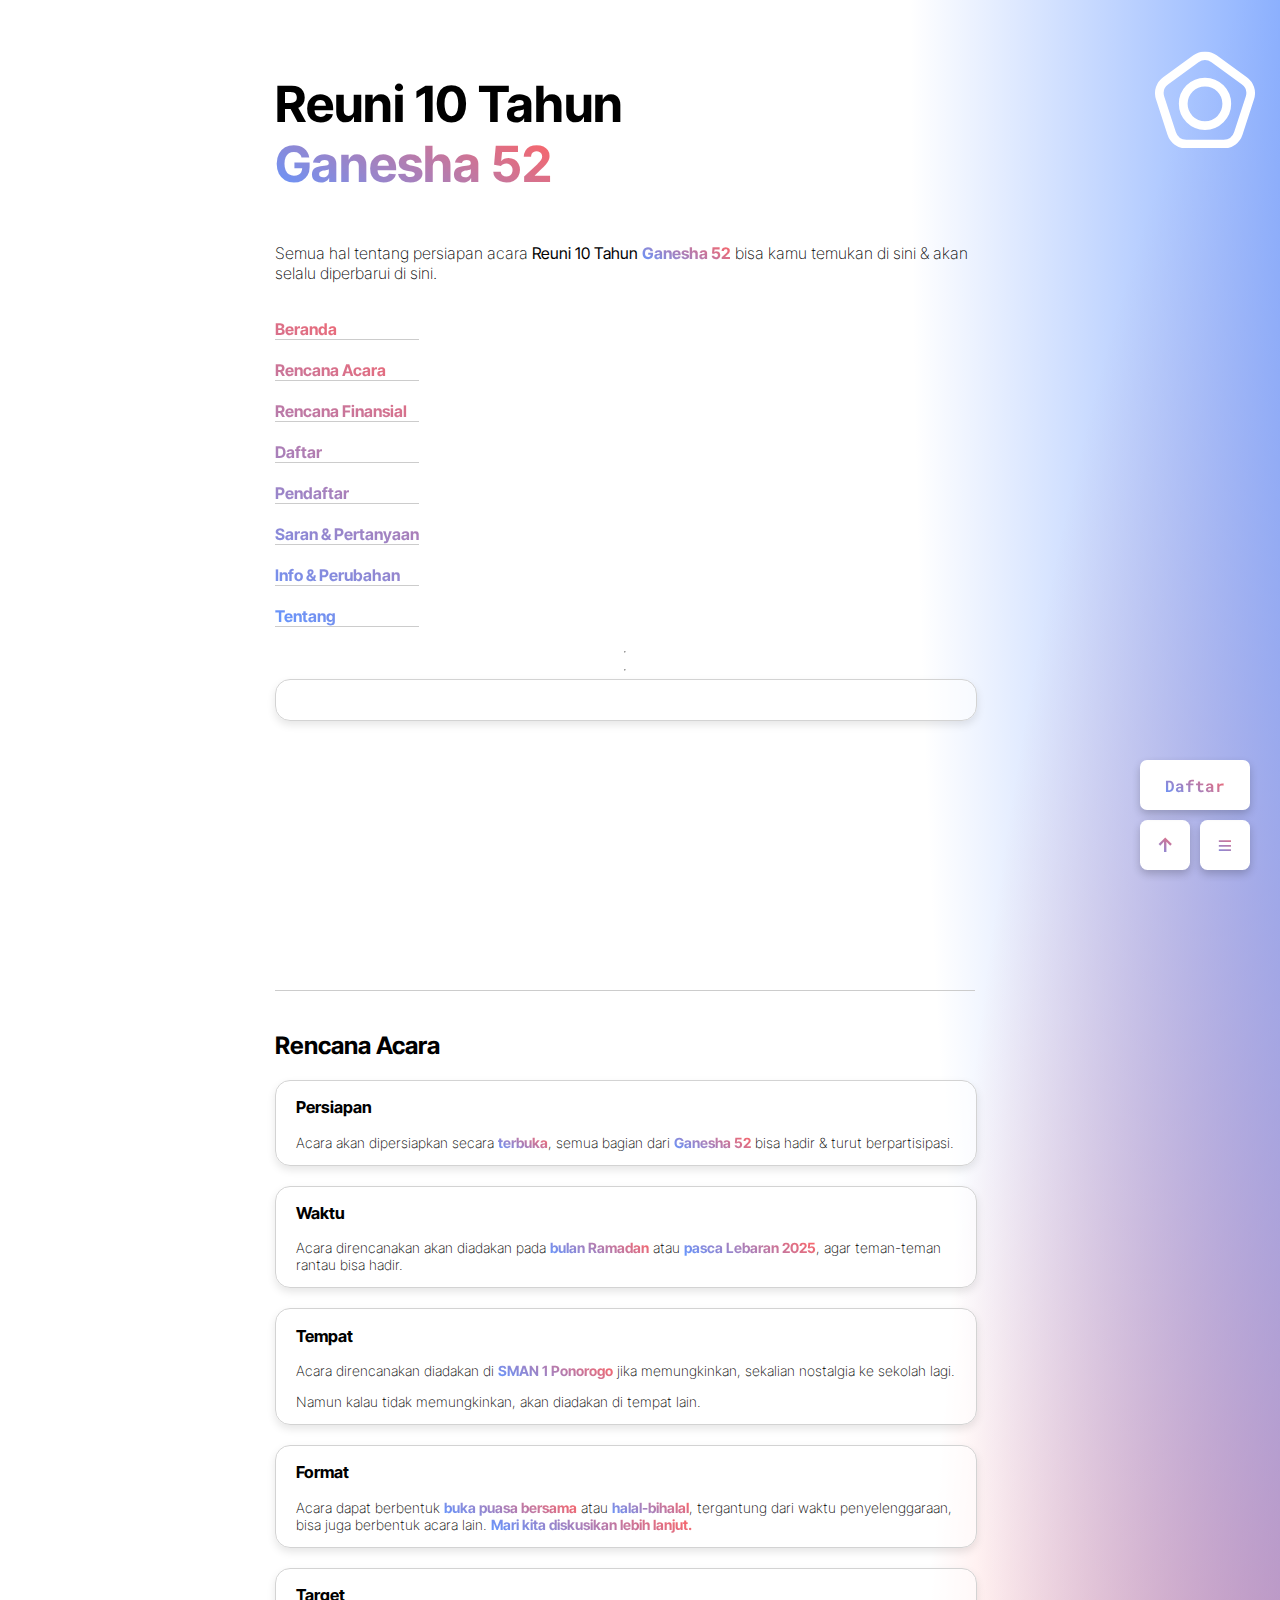
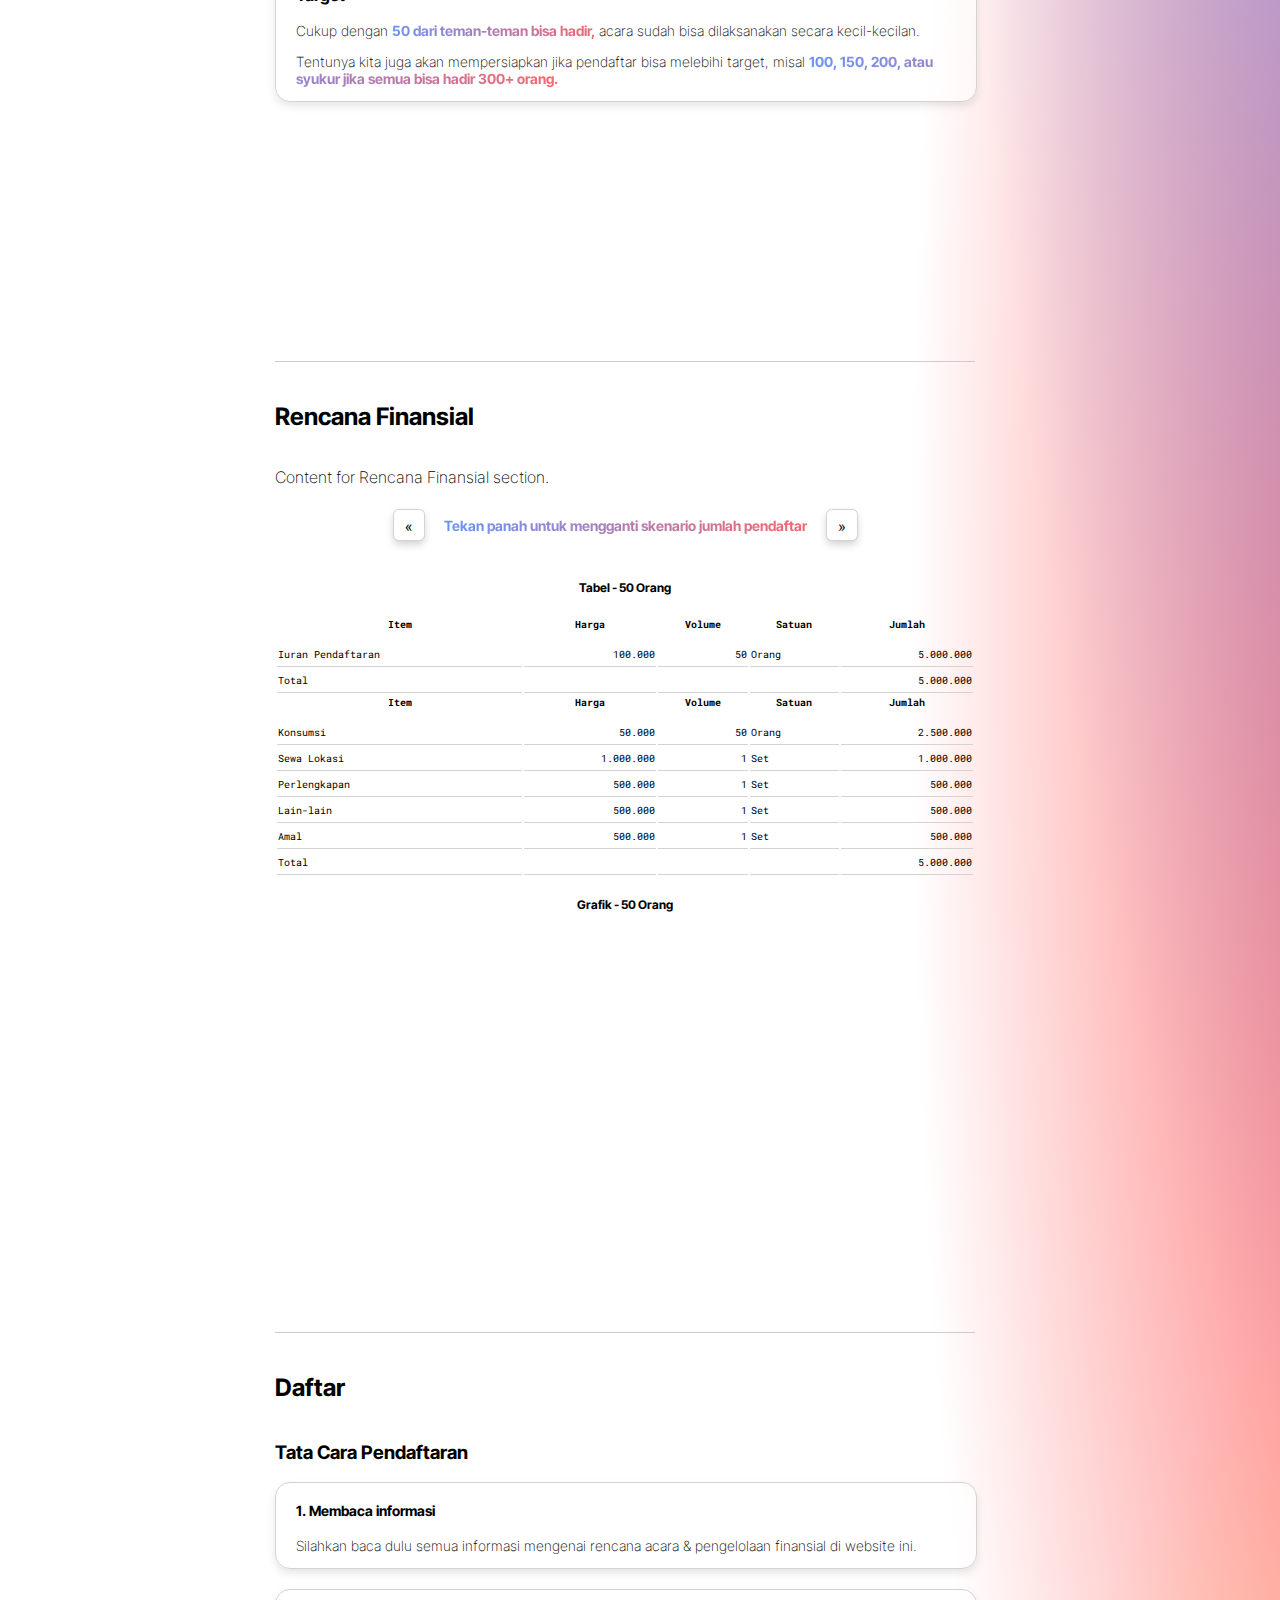
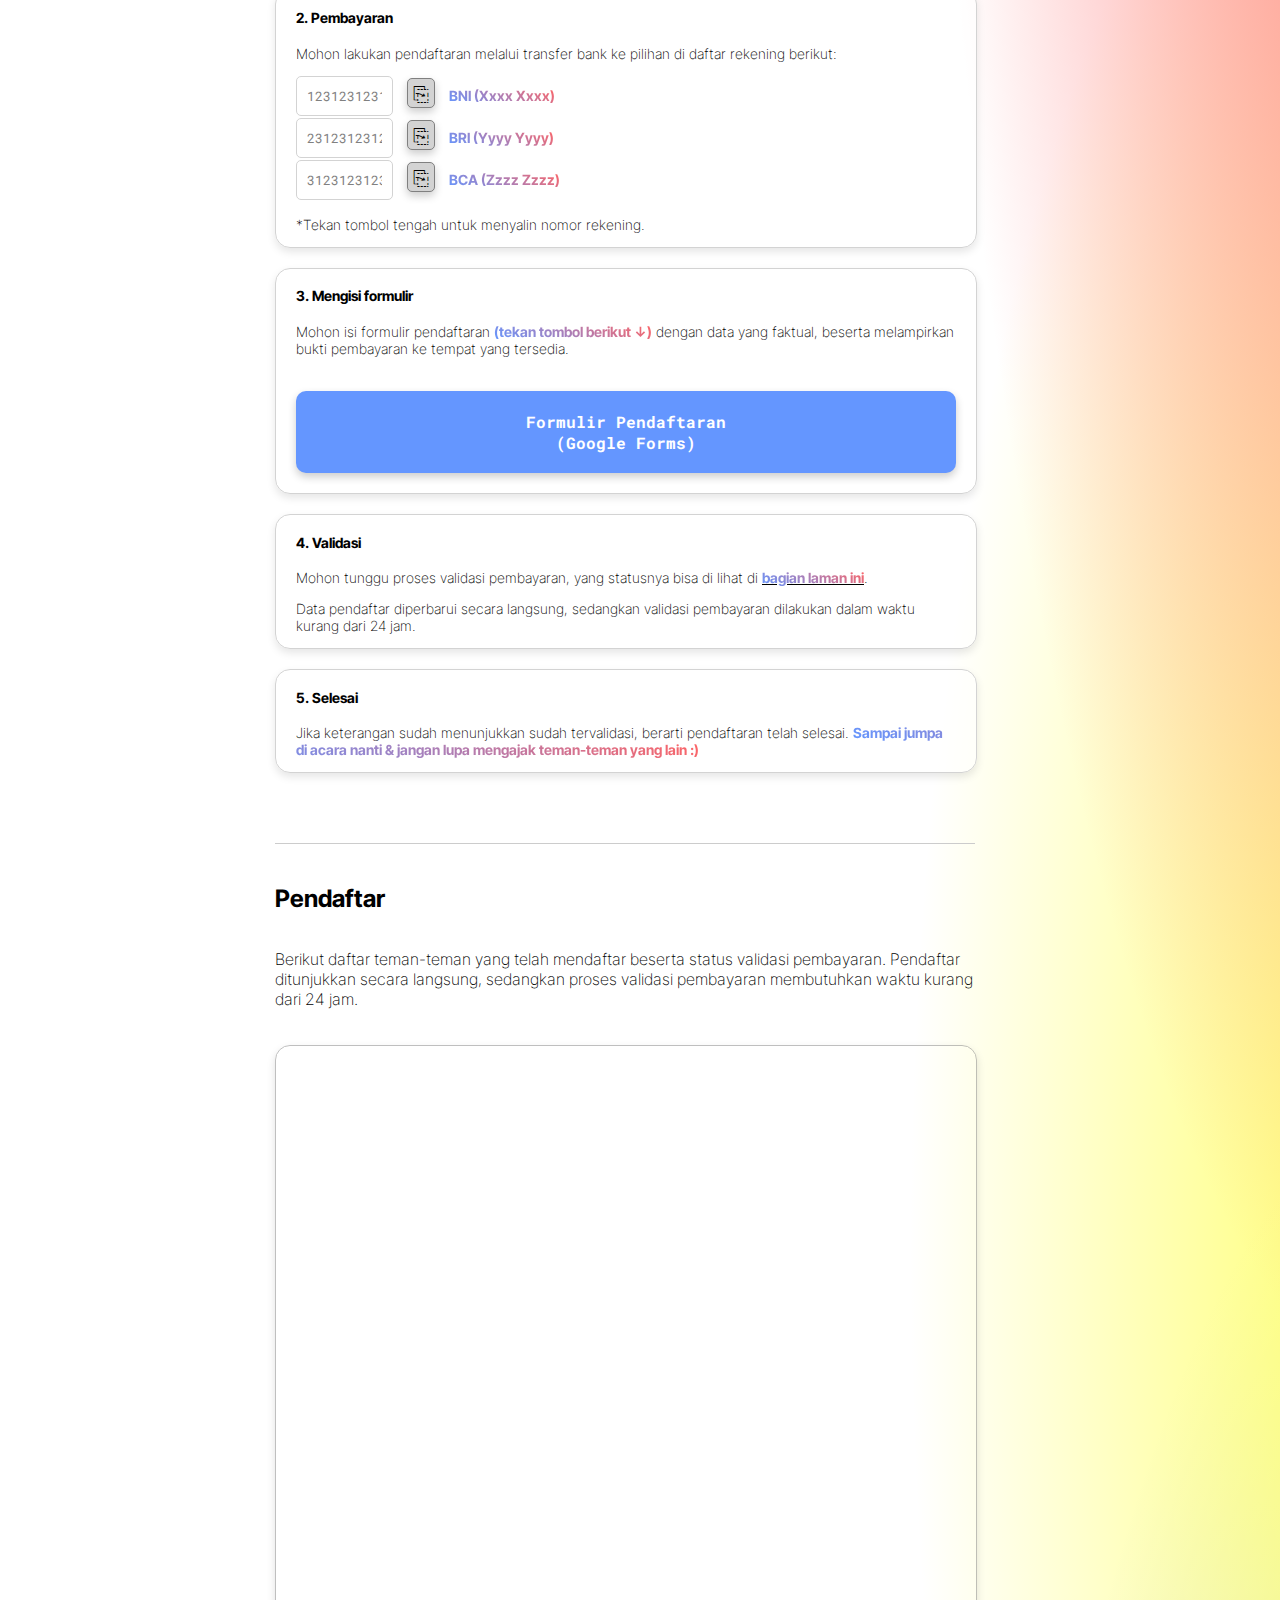
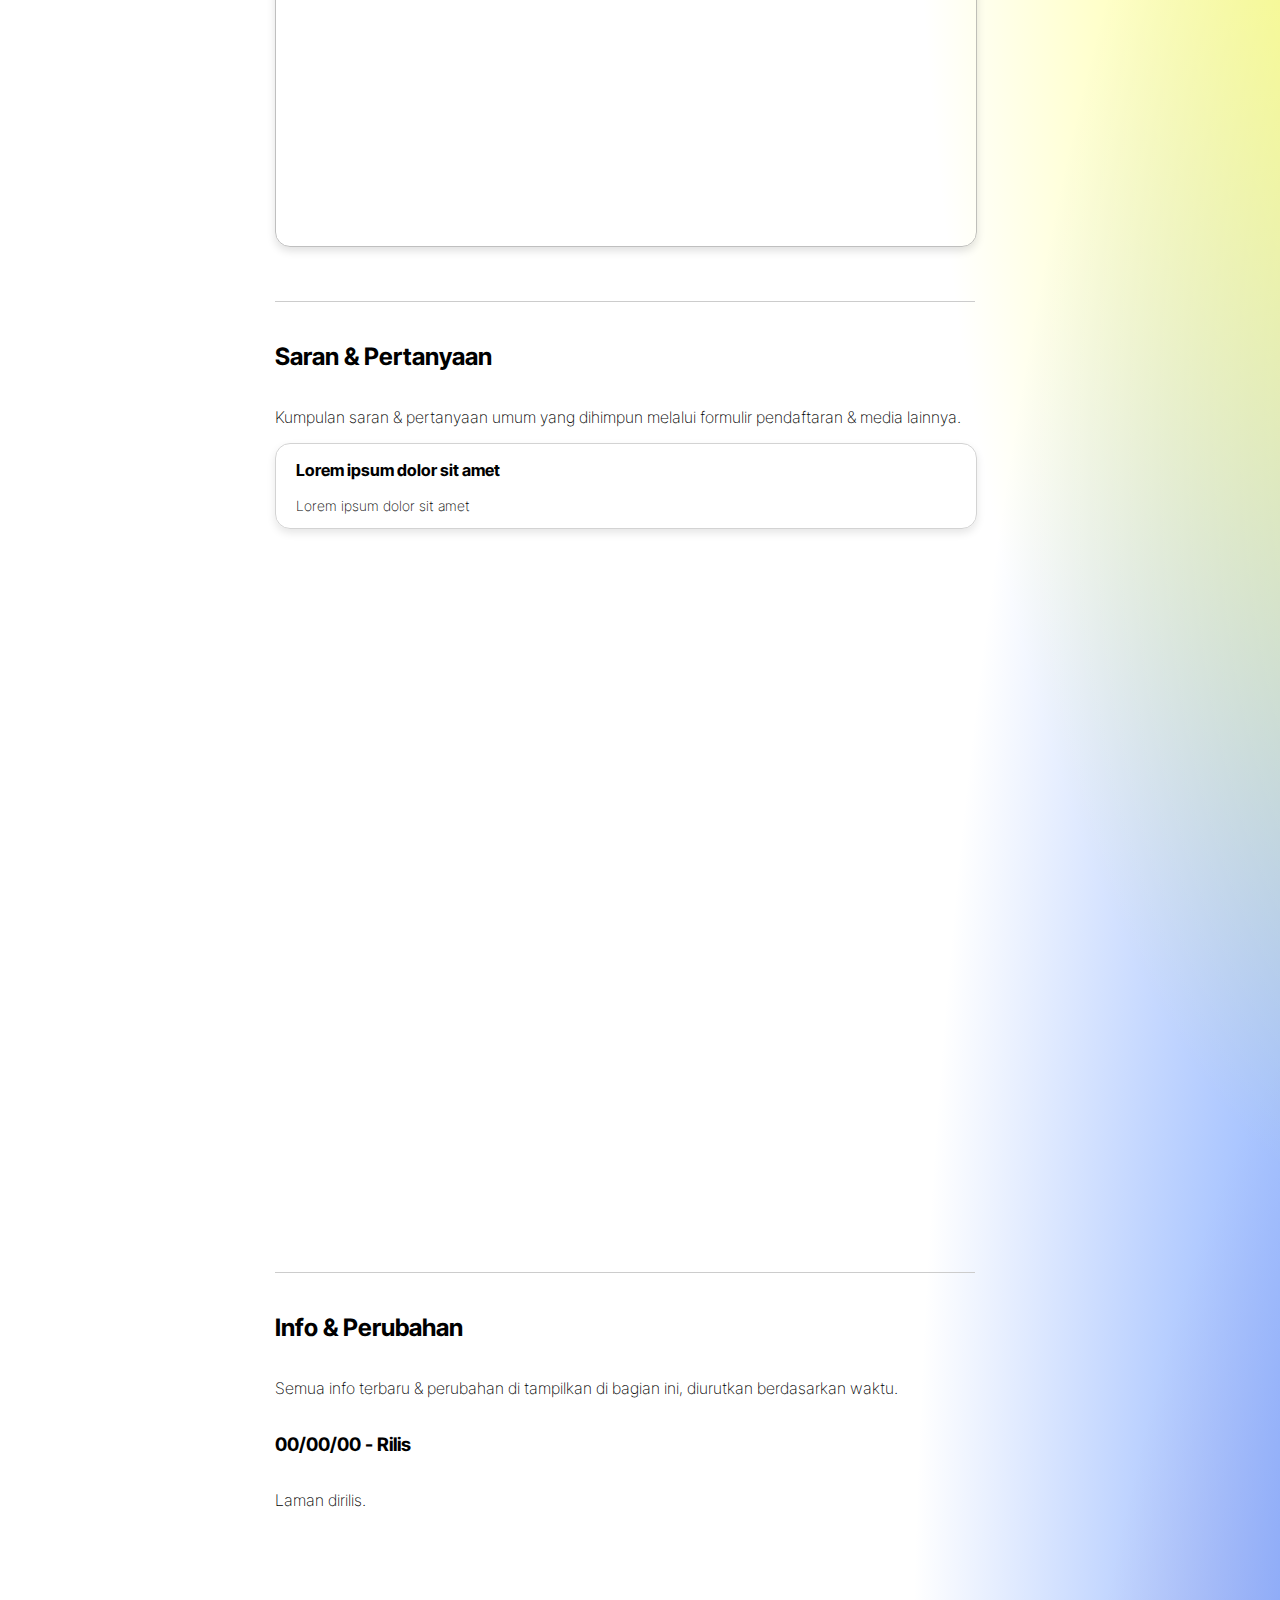
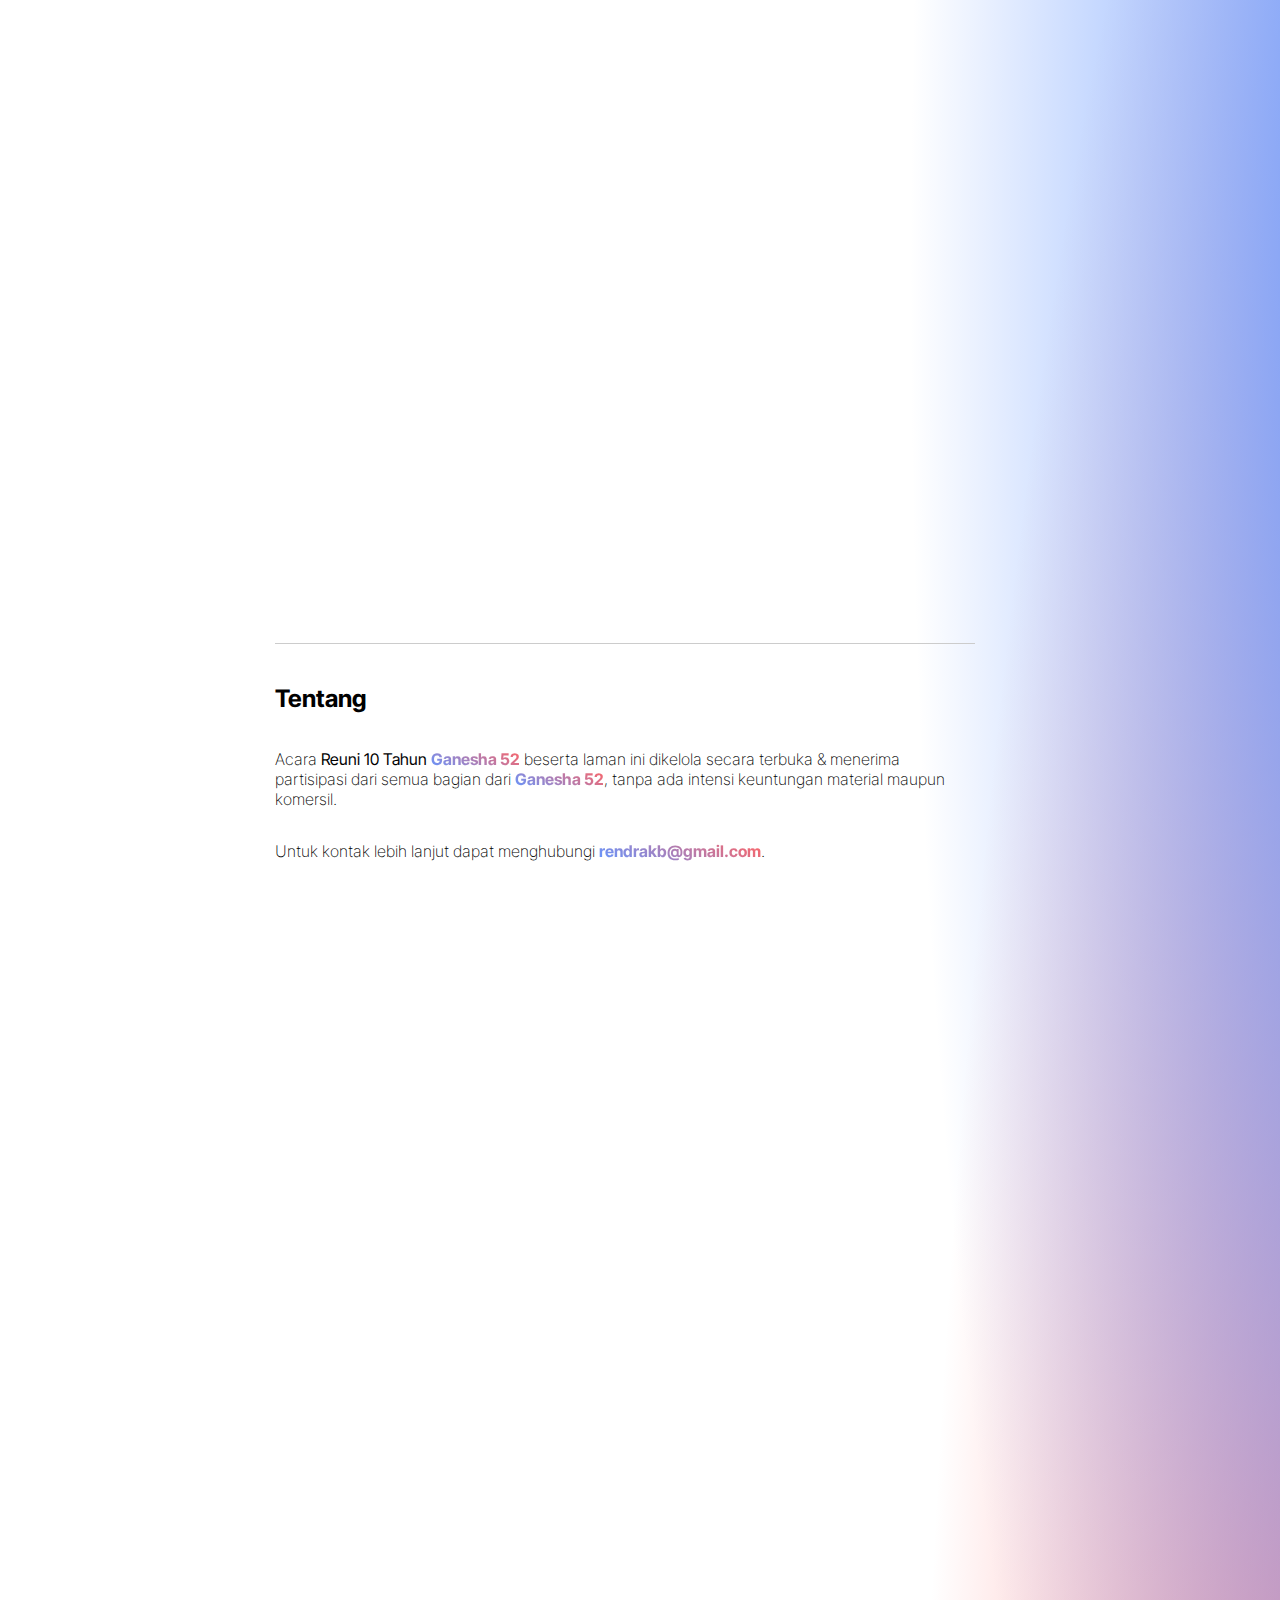
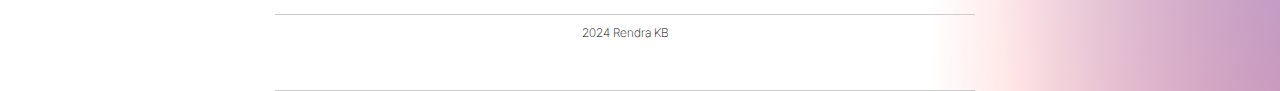
<file: index.html>
<!DOCTYPE html>
<html>
    <head>
        <title>Reuni 10 Tahun Ganesha 52</title>
        <meta charset="utf-8"/>
        <meta name="viewport" content="width=device-width, initial-scale=1, maximum-scale=1"/>
        <link rel="stylesheet" href="assets/css/main.css"/>
        <link rel="stylesheet" href="https://fonts.googleapis.com/css2?family=Inter&family=Inter+Tight:wght@200;400;700&display=swap">
        <link rel="stylesheet" href="https://fonts.googleapis.com/css2?family=Roboto+Mono:ital,wght@0,100..700;1,100..700&display=swap">
        <link id="favicon" rel="icon" type="image/svg+xml" href="assets/images/icon.svg">
        <script src="https://d3js.org/d3.v5.min.js"></script>
        <script src="https://code.jquery.com/jquery-3.6.0.min.js"></script>
    </head>
<body>     
    <div class="icon-bg"><img id="header-icon" src="assets/images/icon.svg" alt="icon"></div>
    <section id="main-container">
        <section id="beranda">
            <div class="header">
                <h1>Reuni 10 Tahun<br><a class="gradient-text">Ganesha 52</a></h1>
            </div>    
            <div class="section-container">
                <p>Semua hal tentang persiapan acara <b>Reuni 10 Tahun <a class="gradient-text">Ganesha 52</a></b> bisa kamu temukan di sini & akan selalu diperbarui di sini.</p>
                <div id="link-list">
                    <ul class="gradient-text">
                        <li><a href="#beranda">Beranda</a></li>
                        <li><a href="#rencana-acara">Rencana Acara</a></li>
                        <li><a href="#rencana-finansial">Rencana Finansial</a></li>
                        <li><a href="#daftar">Daftar</a></li>
                        <li><a href="#pendaftar">Pendaftar</a></li>
                        <li><a href="#saran-pertanyaan">Saran & Pertanyaan</a></li>
                        <li><a href="#info-perubahan">Info & Perubahan</a></li>
                        <li><a href="#tentang">Tentang</a></li>
                    </ul>
                </div>
                <hr>
                <hr>
                <div class="content-box">
                    <div class="content">
                        <div id="countdown"></div>
                    </div>
                </div>
            </div>
        </section>
        <section id="rencana-acara">
            <div class="section-container">
                <h2>Rencana Acara</h2>
                <div class="content-box">
                    <div class="content">
                        <h3>Persiapan</h3>
                        <p>Acara akan dipersiapkan secara <a class="gradient-text">terbuka</a>, semua bagian dari <a class="gradient-text">Ganesha 52</a> bisa hadir & turut berpartisipasi.</p>
                    </div>
                </div>
                <div class="content-box">
                    <div class="content">
                        <h3>Waktu</h3>
                        <p>Acara direncanakan akan diadakan pada <a class="gradient-text">bulan Ramadan</a> atau <a class="gradient-text">pasca Lebaran 2025</a>, agar teman-teman rantau bisa hadir.</p>
                    </div>
                </div>
                <div class="content-box">
                    <div class="content">
                        <h3>Tempat</h3>
                        <p>Acara direncanakan diadakan di <a class="gradient-text">SMAN 1 Ponorogo</a> jika memungkinkan, sekalian nostalgia ke sekolah lagi.</p>
                        <p>Namun kalau tidak memungkinkan, akan diadakan di tempat lain.</p>
                    </div>
                </div>
                <div class="content-box">
                    <div class="content">
                        <h3>Format</h3>
                        <p>Acara dapat berbentuk <a class="gradient-text">buka puasa bersama</a> atau <a class="gradient-text">halal-bihalal</a>, tergantung dari waktu penyelenggaraan, bisa juga berbentuk acara lain. <a class="gradient-text">Mari kita diskusikan lebih lanjut.</a></p>
                    </div>
                </div>
                <div class="content-box">
                    <div class="content">
                        <h3>Target</h3>
                        <p>Cukup dengan <a class="gradient-text">50 dari teman-teman bisa hadir,</a> acara sudah bisa dilaksanakan secara kecil-kecilan.<p>Tentunya kita juga akan mempersiapkan jika pendaftar bisa melebihi target, misal <a class="gradient-text">100, 150, 200, atau syukur jika semua bisa hadir 300+ orang.<a class="gradient-text"></a></p></p>
                    </div> 
                </div>
            </div>
        </section>
        <section id="rencana-finansial">
            <div class="section-container">
                <h2>Rencana Finansial</h2>
                <p>Content for Rencana Finansial section.</p>
                <div class="slider-button-container">
                    <button class="slider-button" id="prev">«</button>
                    <p class="gradient-text">Tekan panah untuk mengganti skenario jumlah pendaftar</p>
                    <button class="slider-button" id="next">»</button>
                </div>
                <div class="slider">
                    <div class="slide" id="slide1">
                        <p class="table-title">Tabel - 50 Orang</p>
                        <table id="table50"></table>
                        <p class="chart-title">Grafik - 50 Orang</p>
                        <div class="chart" id="chart-50"></div>
                    </div>
                    <div class="slide" id="slide2">
                        <p class="table-title">Tabel - 100 Orang</p>
                        <table id="table100"></table>
                        <p class="chart-title">Grafik - 100 Orang</p>
                        <div class="chart" id="chart-100"></div>
                    </div>
                    <div class="slide" id="slide3">
                        <p class="table-title">Tabel - 150 Orang</p>
                        <table id="table150"></table>
                        <p class="chart-title">Grafik - 150 Orang</p>
                        <div class="chart" id="chart-150"></div>
                    </div>
                    <div class="slide" id="slide4">
                        <p class="table-title">Tabel - 200 Orang</p>
                        <table id="table200"></table>
                        <p class="chart-title">Grafik - 200 Orang</p>
                        <div class="chart" id="chart-200"></div>
                    </div>
                    <div class="slide" id="slide5">
                        <p class="table-title">Tabel - 250 Orang</p>
                        <table id="table250"></table>
                        <p class="chart-title">Grafik - 250 Orang</p>
                        <div class="chart" id="chart-250"></div>
                    </div>
                    <div class="slide" id="slide6">
                        <p class="table-title">Tabel - 300 Orang</p>
                        <table id="table300"></table>
                        <p class="chart-title">Grafik - 300 Orang</p>
                        <div class="chart" id="chart-300"></div>
                    </div>
                </div>
            </div>
        </section>
        <section id="daftar">
            <div class="section-container">
                <h2>Daftar</h2>
                <h3>Tata Cara Pendaftaran</h3>
                <div class="content-box">
                    <div class="content">
                        <h4>1. Membaca informasi</h4>
                        <p>Silahkan baca dulu semua informasi mengenai rencana acara & pengelolaan finansial di website ini.</p>
                    </div>
                </div>
                <div class="content-box">
                    <div class="content">
                        <h4>2. Pembayaran</h4>
                        <p>Mohon lakukan pendaftaran melalui transfer bank ke pilihan di daftar rekening berikut:</p>
                            <p id="rekening">
                            <input type="text" readonly class="rekening-field" id="rekening-bni" value="123123123123"/>
                            <button class="copy-button" onclick="copyText('rekening-bni')">⎘</button>
                            <a class="gradient-text">BNI (Xxxx Xxxx)</a><br>
                            <input type="text" readonly class="rekening-field" id="rekening-bri" value="231231231231"/>
                            <button class="copy-button" onclick="copyText('rekening-bri')">⎘</button>
                            <a class="gradient-text">BRI (Yyyy Yyyy)</a><br>
                            <input type="text" readonly class="rekening-field" id="rekening-bca" value="312312312312"/>
                            <button class="copy-button" onclick="copyText('rekening-bca')">⎘</button>
                            <a class="gradient-text">BCA (Zzzz Zzzz)</a><br>
                            </p>
                            <p>*Tekan tombol tengah untuk menyalin nomor rekening.</p>
                        </div>
                </div>
                <div class="content-box">
                    <div class="content">
                        <h4>3. Mengisi formulir</h4>
                        <p>Mohon isi formulir pendaftaran <a class="gradient-text">(tekan tombol berikut ↓)</a> dengan data yang faktual, beserta melampirkan bukti pembayaran ke tempat yang tersedia.</p>
                        <div class="form-container-section">
                            <a href="https://docs.google.com/forms/d/e/1FAIpQLSd-AUSM0zwvhsztmw77tExT5YQRa27X79EsYVMARQKe4vlb6A/viewform?usp=sf_link" target="_blank" id="gform-button">Formulir Pendaftaran<br>(Google Forms)</a>
                        </div>
                    </div>
                </div>
                <div class="content-box">
                    <div class="content">
                        <h4>4. Validasi</h4>
                        <p>Mohon tunggu proses validasi pembayaran, yang statusnya bisa di lihat di <u><a class="gradient-text" href="#pendaftar">bagian laman ini</a></u>.</p>
                        <p>Data pendaftar diperbarui secara langsung, sedangkan validasi pembayaran dilakukan dalam waktu kurang dari 24 jam.
                        </p>
                    </div>
                </div>
                <div class="content-box">
                    <div class="content">
                        <h4>5. Selesai</h4>
                        <p>Jika keterangan sudah menunjukkan sudah tervalidasi, berarti pendaftaran telah selesai. <a class="gradient-text">Sampai jumpa di acara nanti & jangan lupa mengajak teman-teman yang lain :)</a></p>
                    </div>
                </div>
            </div>
        </section>
        <section id="pendaftar">
            <div class="section-container">
                <h2>Pendaftar</h2>
                <p>Berikut daftar teman-teman yang telah mendaftar beserta status validasi pembayaran. Pendaftar ditunjukkan secara langsung, sedangkan proses validasi pembayaran membutuhkan waktu kurang dari 24 jam.</p>
                <div id="excel-container">
                    <iframe id="embed-excel" src="https://script.google.com/macros/s/AKfycbzJjfpTTZOuWZkvlcBOb4iEbM1hISFjycr1dSoFAR48fUvoIFG6sTtdWFV5D6UX3XM_pw/exec"></iframe>
                </div>
            </div>
        </section>
        <section id="saran-pertanyaan">
            <div class="section-container">
                <h2>Saran & Pertanyaan</h2>
                <p>Kumpulan saran & pertanyaan umum yang dihimpun melalui formulir pendaftaran & media lainnya.</p>
                <div class="content-box">
                    <div class="content">    
                        <h3>Lorem ipsum dolor sit amet</h3>
                        <p>Lorem ipsum dolor sit amet</p>
                    </div>
                </div>
            </div>
        </section>
        <section id="info-perubahan">
            <div class="section-container">
                <h2>Info & Perubahan</h2>
                <p>Semua info terbaru & perubahan di tampilkan di bagian ini, diurutkan berdasarkan waktu.</p>
                <h3>00/00/00 - Rilis</h3>
                <p>Laman dirilis.</p>
            </div>
        </section>
        <section id="tentang">
            <div class="section-container">
                <h2>Tentang</h2>
                <p>Acara <b>Reuni 10 Tahun <a class="gradient-text">Ganesha 52</a></b> beserta laman ini dikelola secara terbuka & menerima partisipasi dari semua bagian dari <a class="gradient-text">Ganesha 52</a>, tanpa ada intensi keuntungan material maupun komersil.
                <p>Untuk kontak lebih lanjut dapat menghubungi <a class="gradient-text">rendrakb@gmail.com</a>.</p>
            </div>
        </section>
        <div id="footer">2024 Rendra KB</div>
    </section>
    <div id="back-to-top-container">
        <button onclick="backTop()" id="back-to-top-button" title="back-to-top"><a class="gradient-text">↑</a></button>
    </div>
    <div id="nav-container">
        <button onclick="toggleMenu()" id="nav-button" title="navigate"><a class="gradient-text">≡</a></button>
        <nav id="nav-menu" style="display:none;">
            <ul>
                <li><a href="#beranda">Beranda</a></li>
                <li><a href="#rencana-acara">Rencana Acara</a></li>
                <li><a href="#rencana-finansial">Rencana Finansial</a></li>
                <li><a href="#daftar">Daftar</a></li>
                <li><a href="#pendaftar">Pendaftar</a></li>
                <li><a href="#saran-pertanyaan">Saran & Pertanyaan</a></li>
                <li><a href="#info-perubahan">Info & Perubahan</a></li>
                <li><a href="#tentang">Tentang</a></li>
            </ul>
        </nav>
    </div>
    <div id="form-container-floating">
        <button id="gform-button-floating"><a class="gradient-text">Daftar</a></button>
    </div>
    <script src="assets/js/main.js"></script>
    <script src="assets/js/table.js"></script>
    <script src="assets/js/chart.js"></script>
</body>
</html>
</file>
<file: assets/css/main.css>
/* BODY */

body {
  font-family: "Inter Tight", sans-serif;
  font-weight: 200;
  display: flex;
  justify-content: center;
  padding-left: 20px;
  padding-right: 20px;
  text-align: left;
  align-items: flex-start;
  margin: 0px;
  background-color: white;
  background-image:
    radial-gradient(at 100% 0%, rgb(100, 150, 255) 0px, transparent 25%),
    radial-gradient(at 100% 25%, rgb(255, 100, 100) 0px, transparent 25%),
    radial-gradient(at 100% 50%, rgb(255, 255, 100) 0px, transparent 25%),
    radial-gradient(at 100% 75%, rgb(100, 150, 255) 0px, transparent 25%),
    radial-gradient(at 100% 100%, rgb(255, 100, 100) 0px, transparent 25%);
  background-size: 110% 110%;
  background-repeat: repeat;
  animation: move-gradient-bg 2.5s linear infinite;
}

/* BG ANIMATION */

@keyframes move-gradient-bg {
  0% {background-position: 0 0;}
  25% {background-position: 0 50%;}
  50% {background-position: 0 100%;}
  75% {background-position: 0 50%;}
  100% {background-position: 0 0;}
}

/* CONTAINERS */

#main-container {
  margin-right: 30px;
  display: flex;
  flex-direction: column;
  justify-content: center;
  max-width: 700px;
  width: 90vw;
}

section {
  min-height: 100vh;
  border-bottom: 1px solid #ccc;
  padding-bottom: 50px;
  padding-top: 20px;
  z-index: 2;
}

.section-container {
  display: flex;
  flex-direction: column;
  align-items: flex-start;
  width: 100%;
}

/* FOOTER */

#footer {
  bottom: 0px;
  text-align: center;
  font-size: 12px;
  margin-top: 10px;
  margin-bottom: 0px;
  padding: 0px;
}

/* SLIDES */

.slider {
  width: 100%;
  position: relative;
  overflow: hidden;
  margin-top: 20px;
}

.slide {
  display: none;
  width: 100%;
  position: relative;
  top: 0;
  left: 0;
  justify-items: center;
}

.slide.active {
  display: block;
}

/* SLIDER BUTTONS */

.slider-button {
  position: relative;
  font-family: "Roboto Mono", monospace;
  font-size: 16px;
  width: 30px;
  height: 30px;
  border-radius: 15%;
  border: none;
  outline: 1px solid lightgray;
  background-color: white;
  box-shadow: 0 4px 8px rgba(0, 0, 0, 0.2);
  margin-left: 20px;
  margin-right: 20px;
}

.slider-button:hover {
  background-color: lightgray;
}

.slider-button-container {
  width: 100%;
  display: flex;
  justify-content: center;
  align-items: center;
  text-align: center;
  font-size: 14px;
  font-weight: 700;
}

/* CHART */

.chart-title {
  text-align: left;
  font-size: 12px;
  font-weight: 700;
  margin-bottom: 20px;
}

.chart {
  font-weight: 700;
  font-size: 9px;
  fill: white;
  opacity: 75%;
  width: 100%;
}

#chart {
  width: 100%;
}

/* TABLE */

.table-title {
  text-align: left;
  font-size: 12px;
  font-weight: 700;
  margin-bottom: 20px;
}

table {
  font-size: 10px;
  font-weight: 400;
  font-family: "Roboto Mono", monospace;
  margin-bottom: 20px;
  width: 100%;
  max-width: 85vw;
  vertical-align: bottom;
}

table td {
  border-bottom: 1px solid lightgray;
  padding-bottom: 5px;
  padding-top:5px;
}

/* HEADER */

.header {
  z-index: 2;
  font-size: 25px !important;
}

/* GRADIENT TEXT */

.gradient-text {
  background-image: linear-gradient(30deg, rgb(100, 150, 255), rgb(255, 100, 100));
  background-size: 100%;
  background-clip: text;
  -webkit-background-clip: text;
  -moz-background-clip: text;
  -webkit-text-fill-color: transparent;
  -moz-text-fill-color: transparent;
  font-weight: 700 !important;
}

/* ICON */

.icon-bg img#header-icon {
  display: flex;
  position: fixed;
  z-index: 1;
  top: 100px;
  right: -25px;
  transform: translate(-50%, -50%);
  width: 100px;
  animation: rotate-icon 10s ease infinite;
}

@keyframes rotate-icon {
  from {transform: translate(-50%, -50%) rotate(0deg);}
  to {transform: translate(-50%, -50%) rotate(360deg);}
}

/* BACK TO TOP BUTTON */

#back-to-top-container {
  position: absolute;
}

#back-to-top-button {
  font-family: "Inter Tight", sans-serif;
  font-size: 20px;
  text-decoration: none;
  display: flex;
  position: fixed;
  bottom: 30px;
  right: 90px;
  z-index: 99;
  cursor: pointer;
  width: 50px;
  height: 50px;
  border-radius: 15%;
  border: none;
  outline: none;
  justify-content: center;
  align-items: center;
  background-color: white;
  box-shadow: 0 4px 8px rgba(0, 0, 0, 0.2);
}

#back-to-top a {
  text-decoration: none;
}

#back-to-top-button:hover {
  background-color: lightgrey;
}

/* NAV BUTTON */

#nav-container {
  position: absolute;
}

#nav-button {
  font-family: "Inter Tight", sans-serif;
  font-size: 25px;
  display: flex;
  position: fixed;
  bottom: 30px;
  right: 30px;
  z-index: 99;
  cursor: pointer;
  width: 50px;
  height: 50px;
  border-radius: 15%;
  border: none;
  outline: none;
  justify-content: center;
  align-items: center;
  background-color: white;
  box-shadow: 0 4px 8px rgba(0, 0, 0, 0.2);
}

#nav-menu {
  display: none;
  position: fixed;
  bottom: 90px;
  right: 30px;
  width: 160px;
  border-radius: 15px;
  border-bottom-right-radius: 0px;
  z-index: 100;
  background-color: white;
  box-shadow: 0 4px 8px rgba(0, 0, 0, 0.2);
}

#nav-menu ul li a:hover {
  background-color: lightgrey;
}

#nav-button:hover {
  background-color: lightgrey;
}

/* LINK LIST */

#nav-menu ul {
  list-style-type: none;
  margin-left: 10px;
  padding: 0;
}

#nav-menu li {
  margin-top: 10px;
  border-bottom: 1px solid #ccc;
}

#nav-menu ul li a {
  text-decoration: none;
  font-family: "Inter Tight", sans-serif;
  font-weight: 400;
  color: grey;
}

#link-list ul {
  list-style-type: none;
  padding: 0;
}

#link-list li {
  margin-top: 20px;
  border-bottom: 1px solid #ccc;
}

#link-list a:hover {
  text-shadow: 0 4px 8px rgba(0, 0, 0, 0.2);
}

/* FORMS - unused in main */

/* label {
  display: block;
  margin-top: 10px;
  font-weight: bold;
}

textarea {
  width: 100%;
  padding: 8px;
  margin-top: 5px;
  margin-bottom: 15px;
  border: 1px solid #ccc;
  border-radius: 4px;
  box-sizing: border-box;
}

input[type="file"] {
  padding-top: 10px;
  padding-bottom: 10px;
  padding-left: 10px;
  margin-top: 5px;
  margin-bottom: 15px;
  border: 1px solid #ccc;
  border-radius: 4px;
}

select {
  width: 100%;
  padding: 10px;
  margin-top: 5px;
  margin-bottom: 15px;
  border: 1px solid #ccc;
  border-radius: 4px;
}

option {
  width: 100%;
}

input[type="submit"] {
  width: 100%;
  background-color: #6496FF;
  color: white;
  padding: 20px;
  border: none;
  border-radius: 4px;
  cursor: pointer;
  font-size: 16px;
}
 
input[type="submit"]:hover {
  background-color: #FF6464;
}

#form-container {
  width: 100%;
} */

/* FORM */

#gform-button {
  display: inline-block;
  text-align: center;
  text-decoration: none;
  font-family: "Roboto Mono", monospace;
  font-weight: 900;
  width: 100%;
  background-color: #6496FF;
  color: white;
  padding-top: 20px;
  padding-bottom: 20px;
  margin-top: 20px;
  margin-bottom: 20px;
  border: none;
  border-radius: 10px;
  cursor: pointer;
  font-size: 16px;
  box-shadow: 0 4px 8px rgba(0, 0, 0, 0.2);
}

#gform-button:hover {
  background-color: #FF6464;
}

#form-container-floating {
  position: absolute;
}

#gform-button-floating {
  font-family: "Roboto Mono", monospace;
  font-size: 16px;
  text-align: center;
  display: flex;
  position: fixed;
  bottom: 90px;
  right: 30px;
  z-index: 99;
  cursor: pointer;
  width: 110px;
  height: 50px;
  border-radius: 7px;
  border: none;
  outline: none;
  justify-content: center;
  align-items: center;
  background-color: white;
  box-shadow: 0 4px 8px rgba(0, 0, 0, 0.2);
}

.form-container-section {
  width: 100%;
}

#gform-button-floating:hover {
  background-color: lightgrey;
}

/* COPY TEXT FIELD */

.rekening {
  font-weight: 900;
}

.rekening-field {
  font-family: "Roboto Mono", monospace;
  color: grey;
  padding: 10px;
  width: 75px;
  border: 1px solid lightgrey;
  border-radius: 5px;
}

.copy-button {
  font-family: "Roboto Mono", monospace;
  font-size: 20px;
  padding-left: 5px;
  padding-right: 5px;
  margin-left: 10px;
  margin-right: 10px;
  margin-bottom: 10px;
  background-color: lightgrey;
  border: 1px solid grey;
  border-radius: 5px;
  box-shadow: 0 4px 8px rgba(0, 0, 0, 0.2);
}

.copy-button:hover {
  background-color: grey;
}

/* BOXES */

.content-box {
  width: 100%;
  max-width: 100%;
  margin-bottom: 20px;
  border: 1px solid lightgrey;
  border-radius: 15px;
  background-color: rgba(255, 255, 255, 0.5);
  box-shadow: 0 4px 8px rgba(0, 0, 0, 0.1);
}

.content {
  font-size: 14px;
  padding-left: 20px;
  padding-right: 20px;
  opacity: 100% !important;
}

/* EMBED EXCEL */

#embed-excel {
  width: 100%;
  height: 800px;
  margin-top: 20px;
  border: 1px solid grey;
  border-radius: 15px;
  opacity: 50%;
  box-shadow: 0 4px 8px rgba(0, 0, 0, 0.25);
}

#excel-container {
  width: 100%;
}

/* COUNTDOWN */

#countdown {
  font-size: 16px;
  font-weight: 700;
  padding-bottom: 20px;
  padding-top: 20px;
}
</file>
